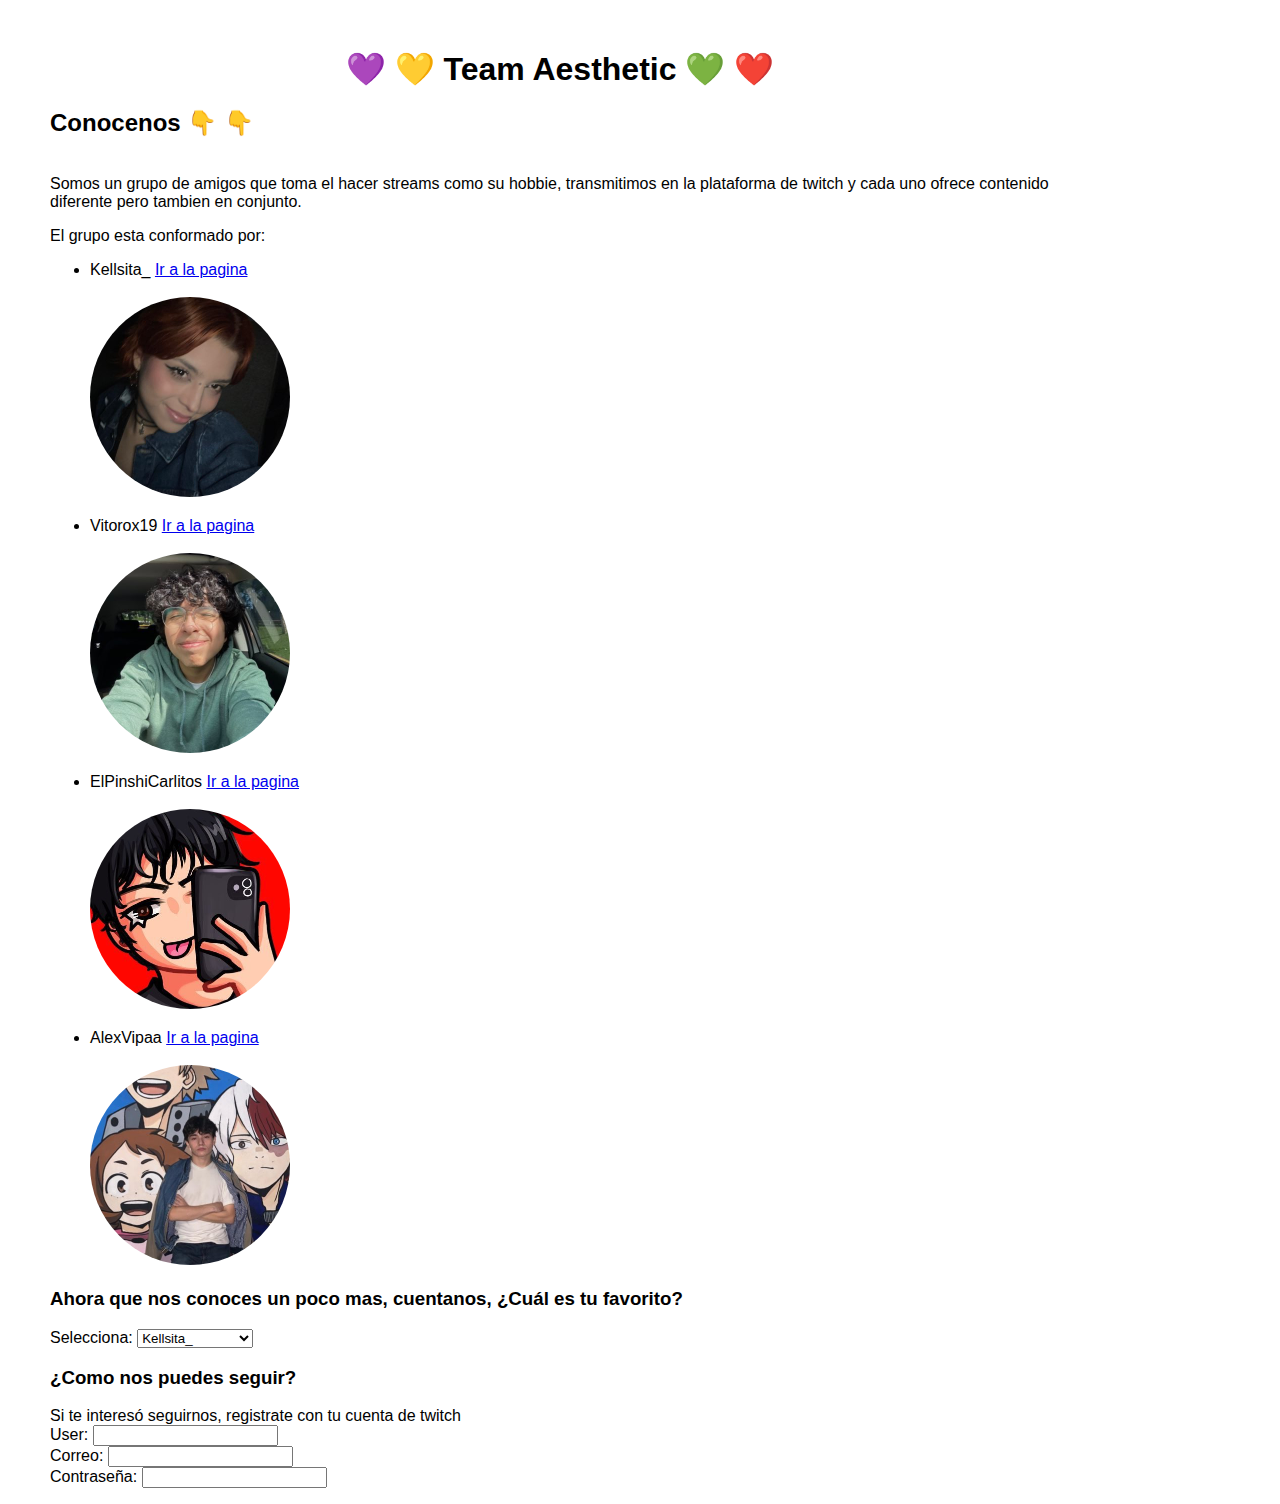
<file: index.html>
<!DOCTYPE html>
<html lang="es">
<head>
    <meta charset="UTF-8">
    <meta name="viewport" content="width=device-width, initial-scale=1.0">
    <title>Evidencia1</title>
</head>
<body>
<div class="margen">    
    <link rel="stylesheet" href="disenio.css">
    <p>
        <h1 class="titulo">
            &#128156; &#128155; Team Aesthetic &#128154; ❤️
        </h1>
            <h2>
                Conocenos &#128071; &#128071;
            </h2>
            <br>
            Somos un grupo de amigos que toma el hacer streams como su hobbie, transmitimos en la plataforma de twitch y cada uno ofrece contenido diferente pero tambien en conjunto.
    </p>
    <p>
        El grupo esta conformado por:
        <ul>
            <p><li>Kellsita_ <a href="kells.html">Ir a la pagina</a>
                <br>
                <br>
                <img src="imagenes/icon_kells.jpg" alt="Foto de perfil de Kellsita_" class="redondeado">
                <br>
            </li>
            </p>
            
            <p><li>Vitorox19 <a href="vitoro.html">Ir a la pagina</a>
                <br>
                <br>
                <img src="imagenes/icon_vitoro.png" alt="Foto de perfil de Vitorox19" class="redondeado">
                <br>
            </li>
            </p>
            
            <p><li>ElPinshiCarlitos <a href="carlos.html">Ir a la pagina</a>
                <br>
                <br>
                <img src="imagenes/icon_carlos.png" alt="Foto de perfil de ElPinshiCarlitos" class="redondeado">
                <br>
            </li>
            </p>
            
            <p><li>AlexVipaa <a href="vipa.html">Ir a la pagina</a>
                <br>
                <br>
                <img src="imagenes/icon_vipa.png" alt="Foto de perfil de AlexVipaa" class="redondeado">
                <br>
            </li>
            </p>   
        </ul>
        
    </p>

    <p>
        <form:action>
        <h3>
            Ahora que nos conoces un poco mas, cuentanos, ¿Cuál es tu favorito?
        </h3>

        <div>
            <label for="Streamer">Selecciona: </label>
            <select name="Streamer" id="">Streamer
                <option value="Kellsita_">Kellsita_</option>
                <option value="Vitorox19">Vitorox19</option>
                <option value="AlexVipaa">AlexVipaa</option>
                <option value="ElPinshiCarlitos">ElPinshiCarlitos</option>
            </select>
    </p>

    <p>
        <h3>
            ¿Como nos puedes seguir?
        </h3>
            Si te interesó seguirnos, registrate con tu cuenta de twitch 
            <div>        
                <label for="User">User: </label>
                <input type="text" name="User" id="User">
            </div>

            <div>
                <label for="Correo">Correo:</label>
                <input type="email" name="Correo" id="Correo">
            </div>

            <div>
                <label for="Contraseña">Contraseña:</label>
                <input type="password" name="Contraseña" id="Contraseña">
            </div>
        
        </form:action>
        
    </p>
</div>
</body>
</html>
</file>
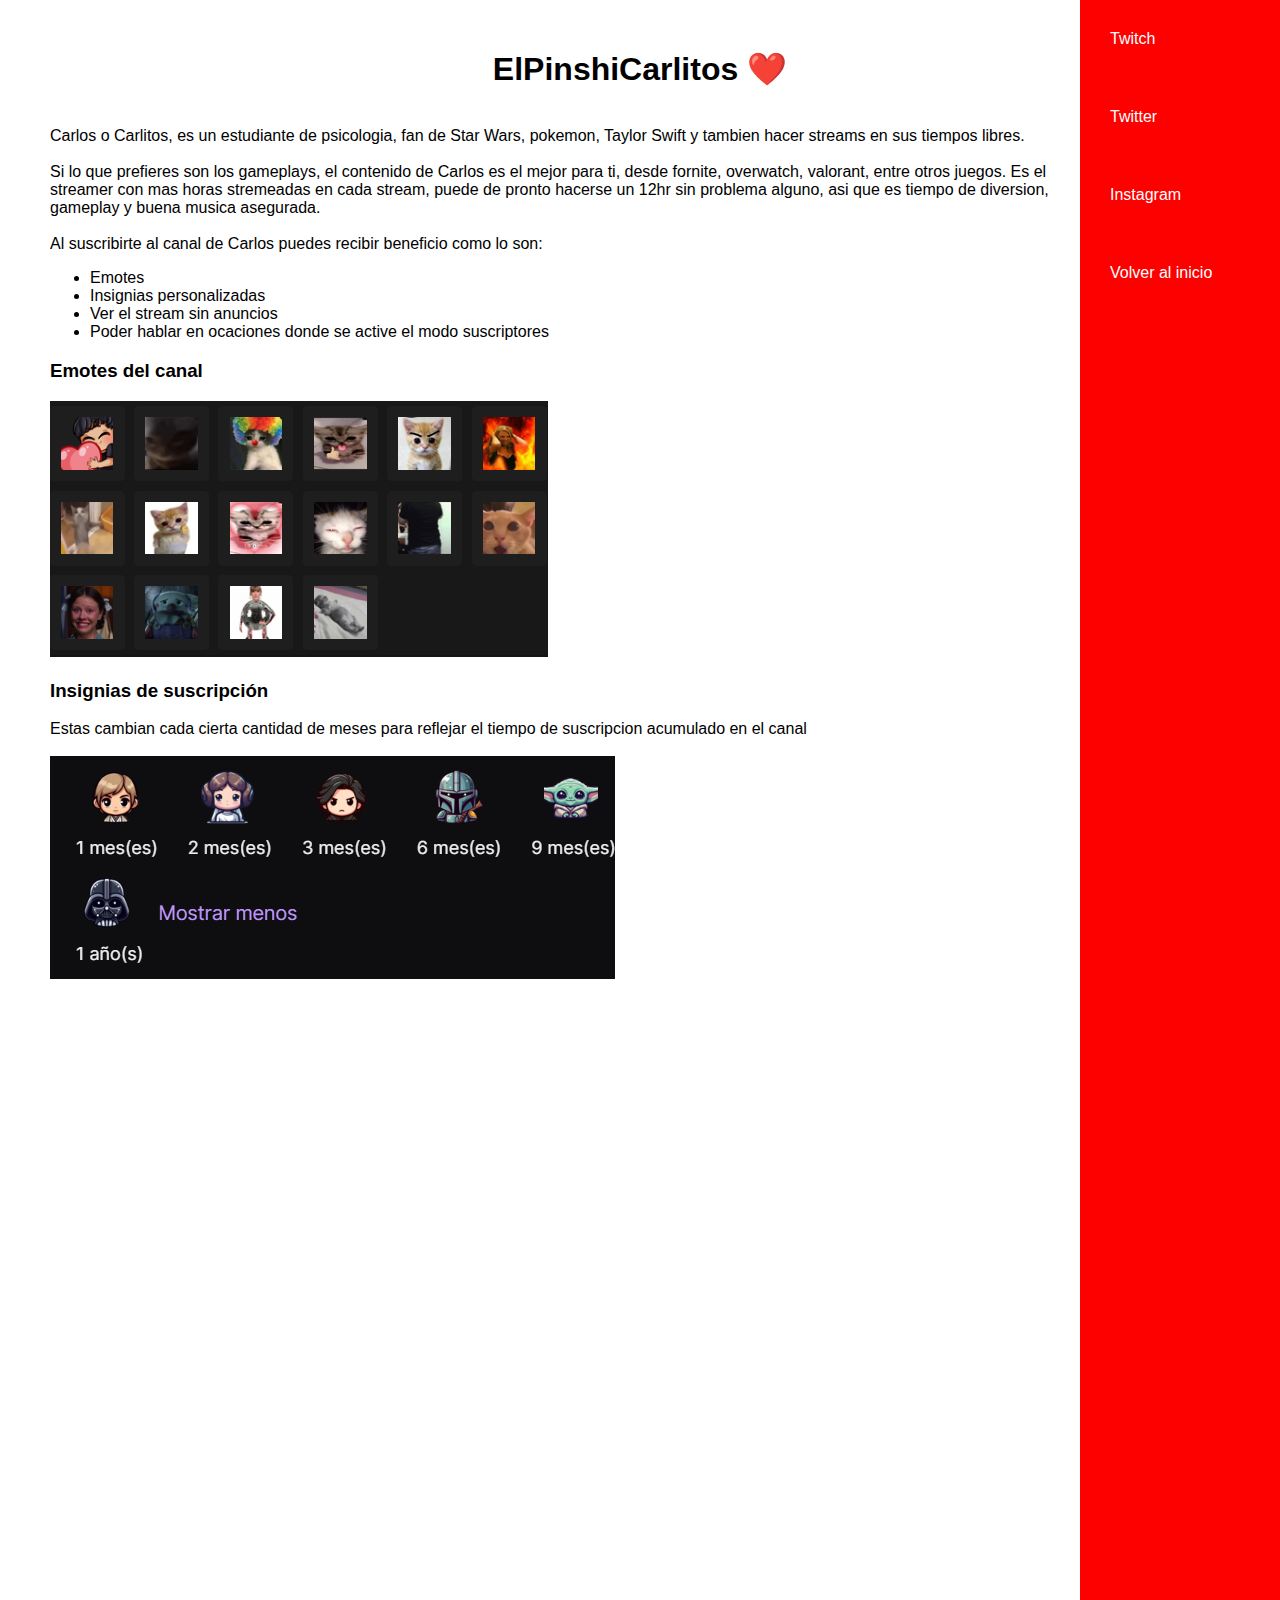
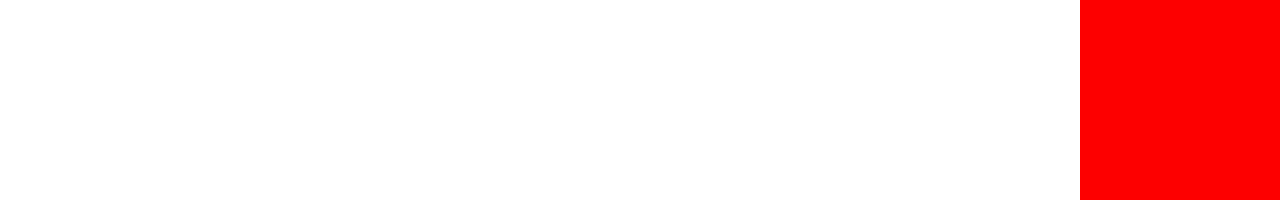
<file: carlos.html>
<!DOCTYPE html>
<html lang="es">
<head>
    <meta charset="UTF-8">
    <meta name="viewport" content="width=device-width, initial-scale=1.0">
    <title>ElPinshiCarlitos</title>
</head>
<link rel="stylesheet" href="disenio.css">
<body>
    <h1 class="titulo">
        ElPinshiCarlitos ❤️
    </h1>
    <p>
        <div class="menu_carlos">
            <ul>
                <li><a href="https://www.twitch.tv/ElPinshiCarlitos" target="_blank" ="twitch">Twitch</a></li>
                <li><a href="https://twitter.com/pinshicarlitos" target="_blank" ="Twitter">Twitter</a></li>
                <li><a href="https://www.instagram.com/pinshicarlitos/" target="_blank" class="Instagram">Instagram</a></li>
                <li><a href="index.html" class="inicio">Volver al inicio</a></li>
            </ul> 
        </div>
    </p>
<div class="margen">    
    <p>
        <br>
        Carlos o Carlitos, es un estudiante de psicologia, fan de Star Wars, pokemon, Taylor Swift y tambien hacer streams en sus tiempos libres. 
        <br>
        <br>
        Si lo que prefieres son los gameplays, el contenido de Carlos es el mejor para ti, desde fornite, overwatch, valorant, entre otros juegos. Es el streamer con mas horas stremeadas en cada stream, puede de pronto hacerse un 12hr sin problema alguno, asi que es tiempo de diversion, gameplay y buena musica asegurada.
        <br>
        <br>
        Al suscribirte al canal de Carlos puedes recibir beneficio como lo son:
        <ul>
            <li>
                Emotes
            </li>
            <li>
                Insignias personalizadas
            </li>
            <li>
                Ver el stream sin anuncios 
            </li>
            <li>
                Poder hablar en ocaciones donde se active el modo suscriptores
            </li>
        </ul>
    </p>

    <p>
        <h3>
            Emotes del canal 
        </h3>
        <img src="imagenes/emotes_carlos.png" alt="Seccion de emotes del canal de Carlos">
    </p>

    <p>
        <h3>
            Insignias de suscripción 
        </h3>   
        Estas cambian cada cierta cantidad de meses para reflejar el tiempo de suscripcion acumulado en el canal 
        <br>
        <br>
        <img src="imagenes/insignias_carlos.png" alt="Seccion de insignias del canal de Carlos">
    </p>
</div>
</body>
</html>
</file>
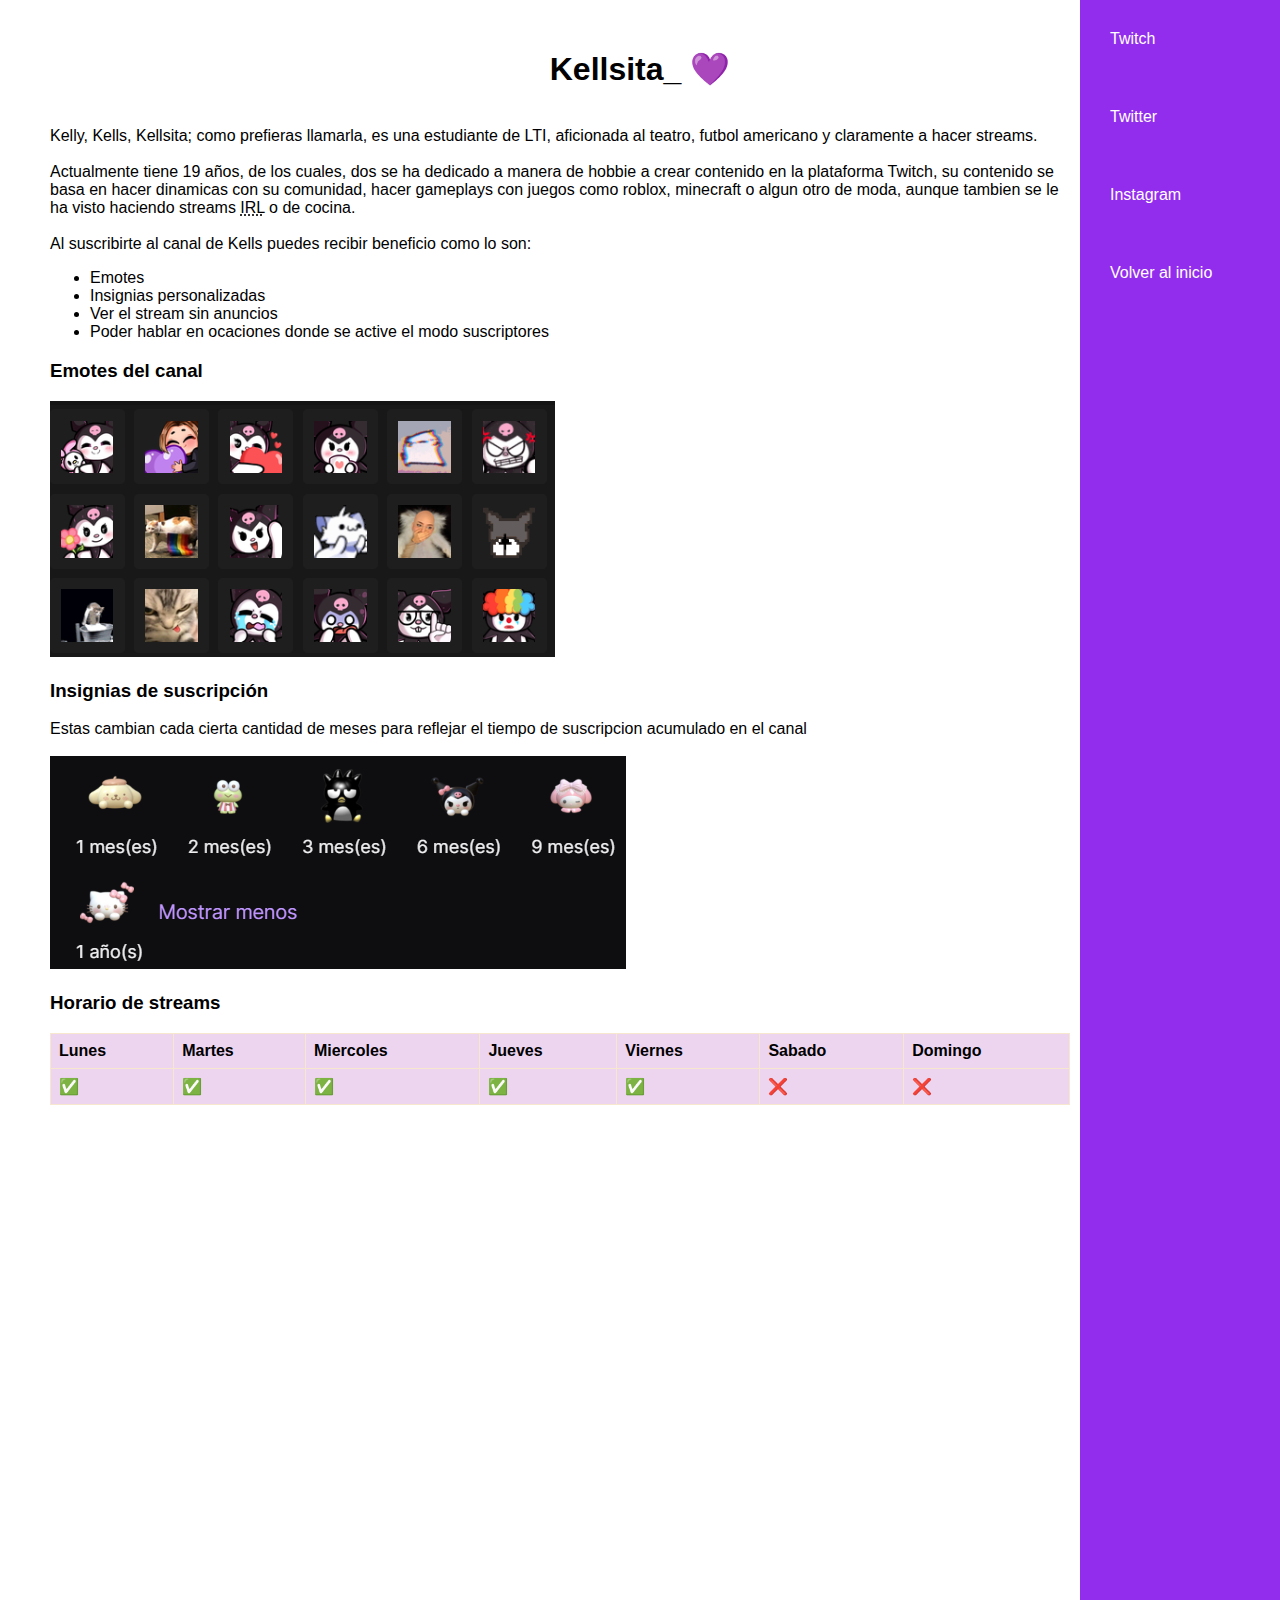
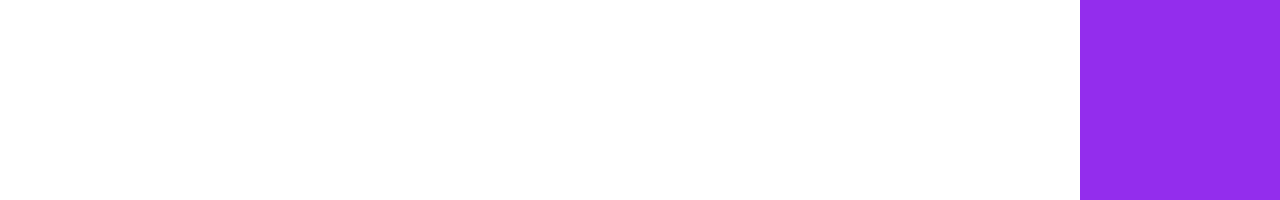
<file: kells.html>
<!DOCTYPE html>
<html lang="es">
<head>
    <meta charset="UTF-8">
    <meta name="viewport" content="width=device-width, initial-scale=1.0">
    <title>Kellsita_</title>
</head>
<body>
    <link rel="stylesheet" href="disenio.css">   
    <h1 class="titulo">
        Kellsita_ &#128156;
    </h1>
<p>
    <div class="menu_kells">
        <ul>
            <li><a href="https://www.twitch.tv/kellsita_" target="_blank" ="twitch">Twitch</a></li>
            <li><a href="https://twitter.com/Kellsita_" target="_blank" ="Twitter">Twitter</a></li>
            <li><a href="https://www.instagram.com/kellsita_/" target="_blank" class="Instagram">Instagram</a></li>
            <li><a href="index.html" class="inicio">Volver al inicio</a></li>
        </ul>
    </div>
</p>
<div class="margen">
    <p>       
        <br>
        Kelly, Kells, Kellsita; como prefieras llamarla, es una estudiante de LTI, aficionada al teatro, futbol americano y claramente a hacer streams. 
        <br>
        <br>
        Actualmente tiene 19 años, de los cuales, dos se ha dedicado a manera de hobbie a crear contenido en la plataforma Twitch, su contenido se basa en hacer dinamicas con su comunidad, hacer gameplays con juegos como roblox, minecraft o algun otro de moda, aunque tambien se le ha visto haciendo streams <abbr title="In real life">IRL</abbr> o de cocina.
        <br> 
        <br>
        Al suscribirte al canal de Kells puedes recibir beneficio como lo son:
        <ul>
            <li>
                Emotes
            </li>
            <li>
                Insignias personalizadas
            </li>
            <li>
                Ver el stream sin anuncios 
            </li>
            <li>
                Poder hablar en ocaciones donde se active el modo suscriptores
            </li>
        </ul>
    </p>

    <p>
        <h3>
            Emotes del canal 
        </h3>
        <img src="imagenes/emotes_kells.png" alt="Seccion de emotes del canal de kells">
    </p>

    <p>
        <h3>
            Insignias de suscripción 
        </h3>   
        Estas cambian cada cierta cantidad de meses para reflejar el tiempo de suscripcion acumulado en el canal 
        <br>
        <br>
        <img src="imagenes/insignias_kells.png" alt="Seccion de insignias del canal de kells">
    </p>

    <p>
        <style>
            table {
                width: 100%; /* Ancho completo de la tabla */
                border-collapse: collapse; /* Combinar bordes de celdas */
            }
            th, td {
                border: 1px solid #f7e7cf; /* Bordes de celdas */
                padding: 8px; /* Espacio interno de celdas */
                text-align: left; /* Alinear texto a la izquierda */
            }
            th {
                background-color: #edd5f0; /* Color de fondo de encabezados */
            }
        </style>

        <h3>Horario de streams</h3>
        <table> 
            <tr>
                <th>Lunes</th>
                <th>Martes</th>
                <th>Miercoles</th>
                <th>Jueves</th>
                <th>Viernes</th>
                <th>Sabado</th>
                <th>Domingo</th>
            </tr>
            <tr>
                <th>✅</th>
                <th>✅</th>
                <th>✅</th>
                <th>✅</th>
                <th>✅</th>
                <th>❌</th>
                <th>❌</th>
            </tr>
        </table>
    </p>
    
</div>       
</body>
</html>
</file>
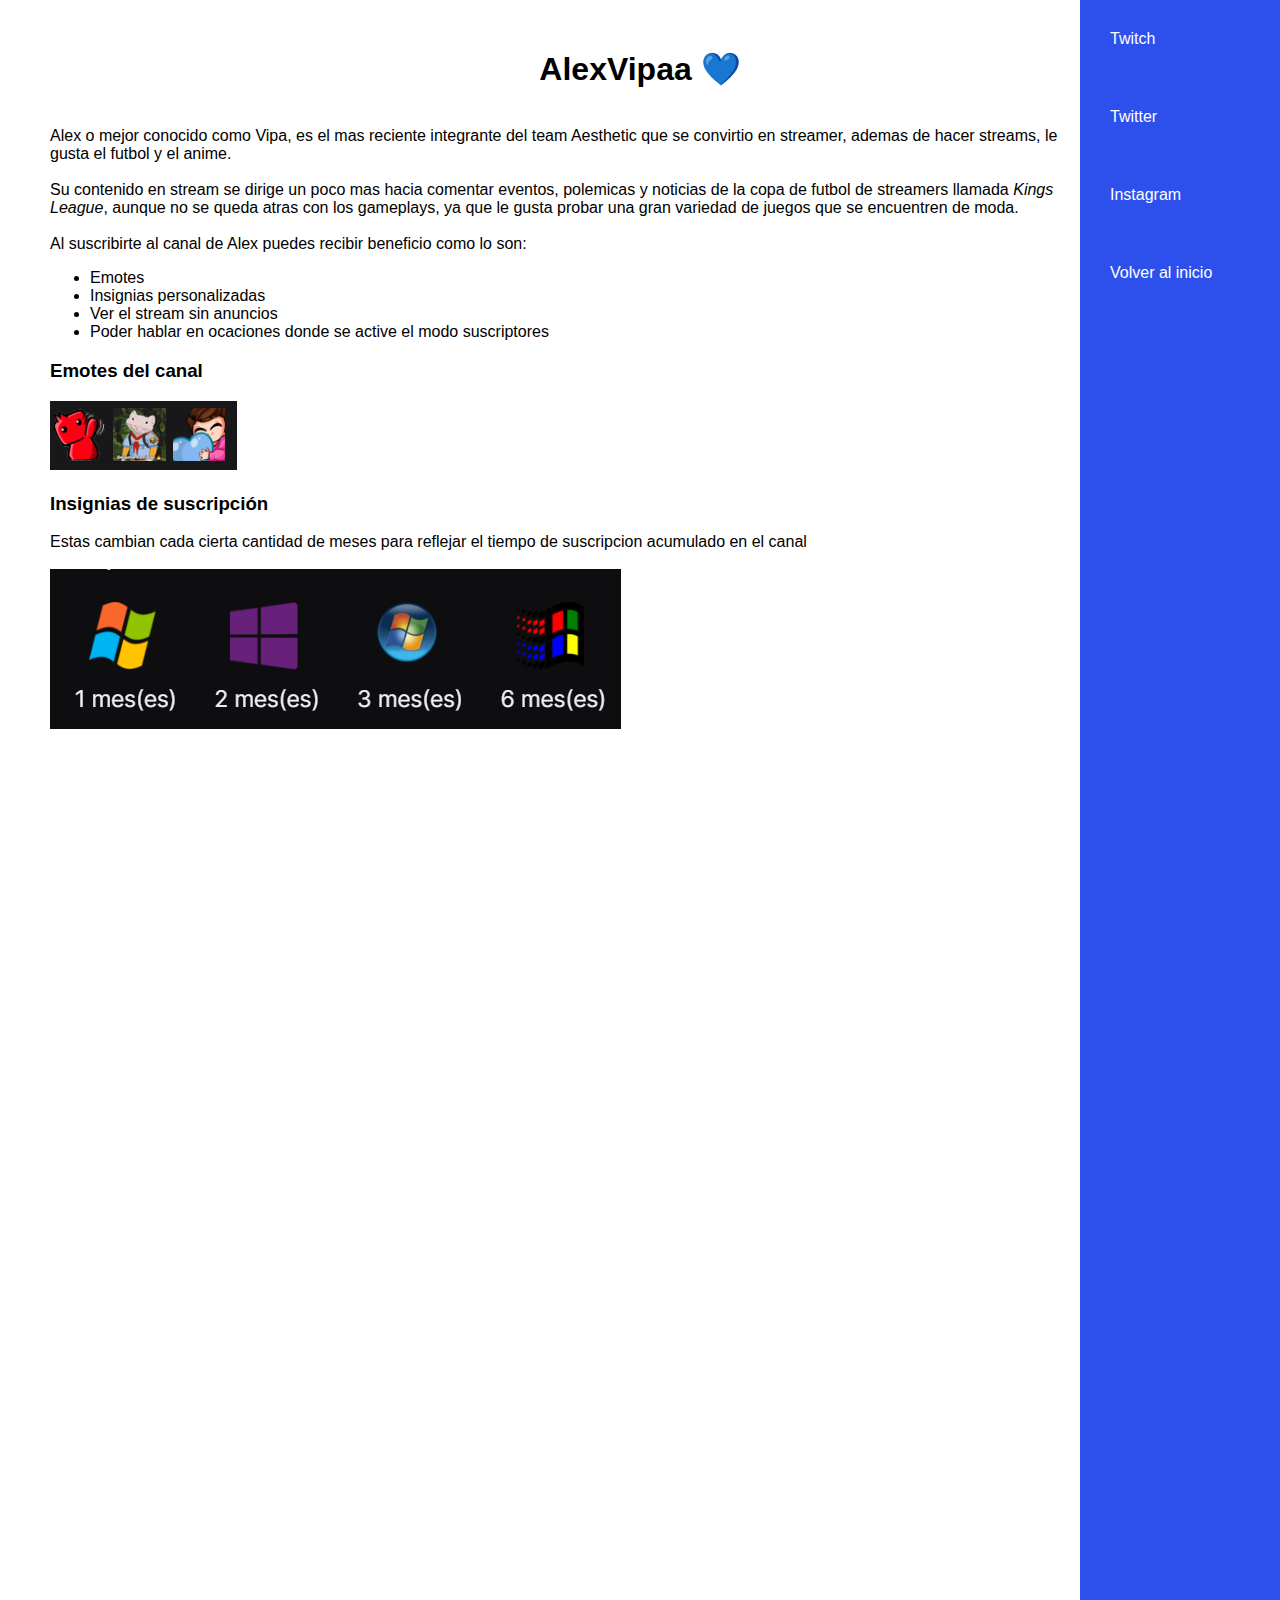
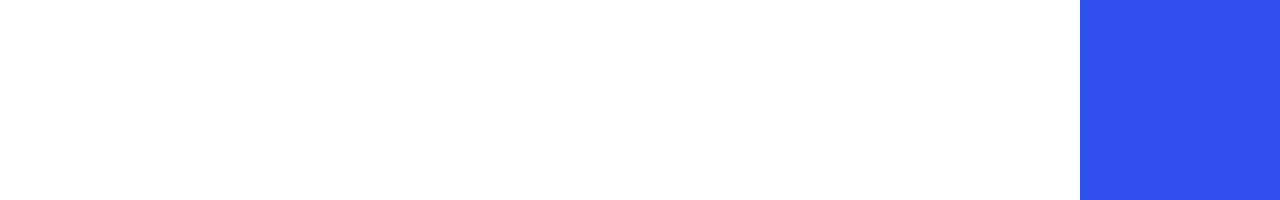
<file: vipa.html>
<!DOCTYPE html>
<html lang="es">
<head>
    <meta charset="UTF-8">
    <meta name="viewport" content="width=device-width, initial-scale=1.0">
    <title>AlexVipaa</title>
</head>
<link rel="stylesheet" href="disenio.css">
<body>
    <h1 class="titulo">
        AlexVipaa 💙
    </h1>
    <p>
        <div class="menu_vipa">
            <ul>
                <li><a href="https://www.twitch.tv/AlexVipaa" target="_blank" ="twitch">Twitch</a></li>
                <li><a href="https://twitter.com/AlexVipaa" target="_blank" ="Twitter">Twitter</a></li>
                <li><a href="https://www.instagram.com/alexvipaa/" target="_blank" class="Instagram">Instagram</a></li>
                <li><a href="index.html" class="inicio">Volver al inicio</a></li>
            </ul>
        </div>
    </p>
<div class="margen">    
    <p>
        <br>
        Alex o mejor conocido como Vipa, es el mas reciente integrante del team Aesthetic que se convirtio en streamer, ademas de hacer streams, le gusta el futbol y el anime. 
        <br>
        <br>
        Su contenido en stream se dirige un poco mas hacia comentar eventos, polemicas y noticias de la copa de futbol de streamers llamada <i>Kings League</i>, aunque no se queda atras con los gameplays, ya que le gusta probar una gran variedad de juegos que se encuentren de moda.
        <br> 
        <br>
        Al suscribirte al canal de Alex puedes recibir beneficio como lo son:
        <ul>
            <li>
                Emotes
            </li>
            <li>
                Insignias personalizadas
            </li>
            <li>
                Ver el stream sin anuncios 
            </li>
            <li>
                Poder hablar en ocaciones donde se active el modo suscriptores
            </li>
        </ul>
    </p>

    <p>
        <h3>
            Emotes del canal 
        </h3>
        <img src="imagenes/emotes_vipa.png" alt="Seccion de emotes del canal de Vipa">
    </p>

    <p>
        <h3>
            Insignias de suscripción 
        </h3>   
        Estas cambian cada cierta cantidad de meses para reflejar el tiempo de suscripcion acumulado en el canal 
        <br>
        <br>
        <img src="imagenes/insignias_vipa.png" alt="Seccion de insignias del canal de Vipa">
    </p>
</div>
</body>
</html>
</file>
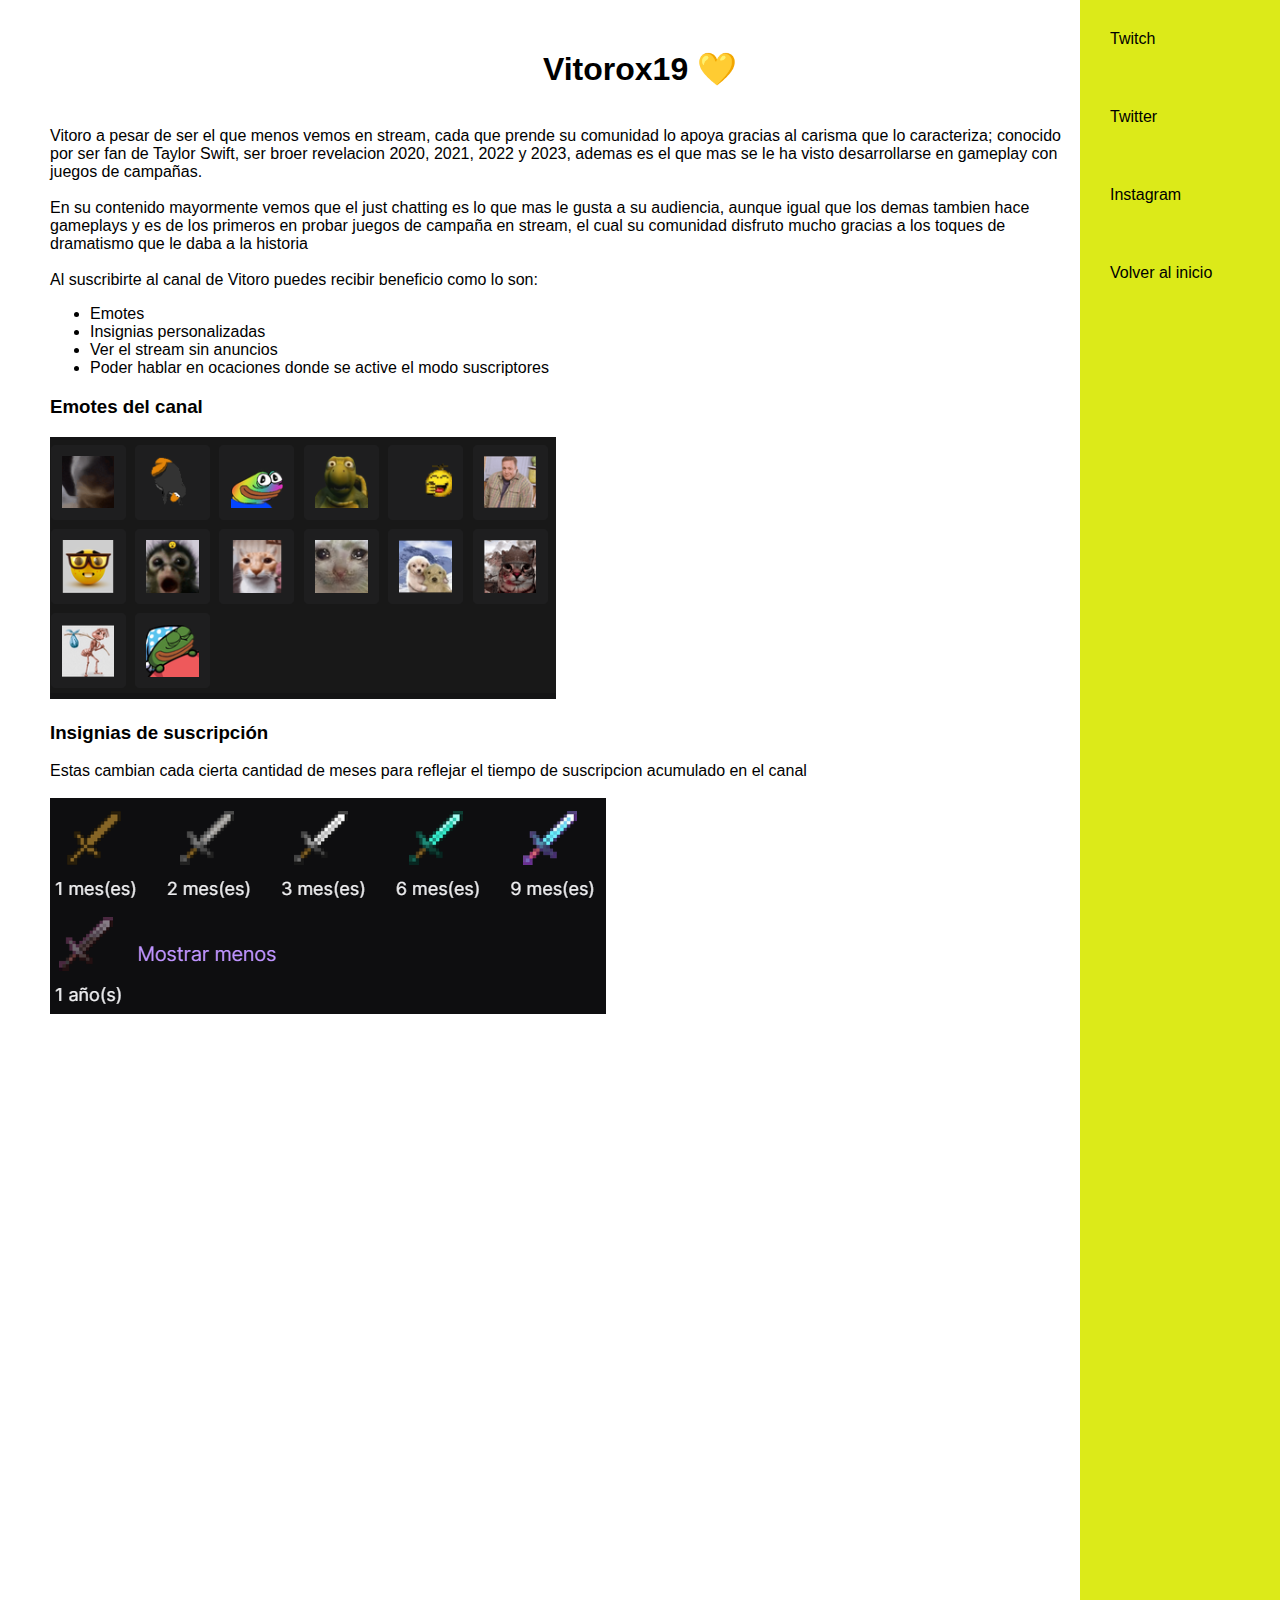
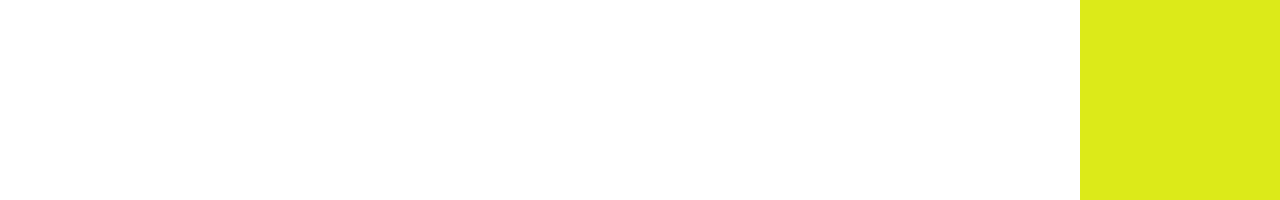
<file: vitoro.html>
<!DOCTYPE html>
<html lang="es">
<head>
    <meta charset="UTF-8">
    <meta name="viewport" content="width=device-width, initial-scale=1.0">
    <title>Vitorox19</title>  
</head>
<body>
    <link rel="stylesheet" href="disenio.css">   
    <h1 class="titulo">
        Vitorox19 💛
    </h1>
    <p>
        <div class="menu_vitoro">
            <ul>
                <li><a href="https://www.twitch.tv/Vitorox19" target="_blank" ="twitch">Twitch</a></li>
                <li><a href="https://twitter.com/vitorox19" target="_blank" ="Twitter">Twitter</a></li>
                <li><a href="https://www.instagram.com/vitorox19" target="_blank" class="Instagram">Instagram</a></li>
                <li><a href="index.html" class="inicio">Volver al inicio</a></li>
            </ul>
        </div>
    </p>
<div class="margen">
    <p>
        <br>
        Vitoro a pesar de ser el que menos vemos en stream, cada que prende su comunidad lo apoya gracias al carisma que lo caracteriza; conocido por ser fan de Taylor Swift, ser broer revelacion 2020, 2021, 2022 y 2023, ademas es el que mas se le ha visto desarrollarse en gameplay con juegos de campañas.
        <br>
        <br>
        En su contenido mayormente vemos que el just chatting es lo que mas le gusta a su audiencia, aunque igual que los demas tambien hace gameplays y es de los primeros en probar juegos de campaña en stream, el cual su comunidad disfruto mucho gracias a los toques de dramatismo que le daba a la historia 
        <br> 
        <br>
        Al suscribirte al canal de Vitoro puedes recibir beneficio como lo son:
        <ul>
            <li>
                Emotes
            </li>
            <li>
                Insignias personalizadas
            </li>
            <li>
                Ver el stream sin anuncios 
            </li>
            <li>
                Poder hablar en ocaciones donde se active el modo suscriptores
            </li>
        </ul>
    </p>

    <p>
        <h3>
            Emotes del canal 
        </h3>
        <img src="imagenes/emotes_vitoro.png" alt="Seccion de emotes del canal de kells">
    </p>

    <p>
        <h3>
            Insignias de suscripción 
        </h3>   
        Estas cambian cada cierta cantidad de meses para reflejar el tiempo de suscripcion acumulado en el canal 
        <br>
        <br>
        <img src="imagenes/insignias_vitoro.png" alt="Seccion de insignias del canal de kells">
    </p>
</div>
</body>
</html>
</file>
<file: disenio.css>
body {
    margin: 0;
    padding: 0;
    font-family: Arial, sans-serif;
}

body {
    margin: 0;
    padding: 0;
    font-family: Arial, sans-serif;
}

.titulo {
    text-align: center; 
    margin-top: 50px; 
}

.margen {
    margin-left: 50px; 
    margin-right: 210px;
}

.menu_kells {
    position: absolute; 
    width: 100%;
    height: 100vh;
}

.menu_kells {
    position: absolute; 
    top: 0; 
    right: 0; 
    width: 200px; 
    background-color: #932ded; 
    height: 200%; 
}

.menu_kells ul {
    list-style: none;
    padding: 0;
    margin: 0;
}

.menu_kells ul li {
    padding: 30px;
}

.menu_kells ul li a {
    color: #fff; 
    text-decoration: none;
    display: block;
}

.menu_kells ul li a:hover {
    background-color: #681ec1c2; 
}

.menu_carlos {
    position: absolute; 
    width: 100%;
    height: 100vh;
}

.menu_carlos {
    position: absolute; 
    top: 0; 
    right: 0; 
    width: 200px; 
    background-color: #fd0000; 
    height: 200%; 
}

.menu_carlos ul {
    list-style: none;
    padding: 0;
    margin: 0;
}

.menu_carlos ul li {
    padding: 30px;
}

.menu_carlos ul li a {
    color: #fff; 
    text-decoration: none;
    display: block;
}

.menu_carlos ul li a:hover {
    background-color: #920000bf; 
}

.menu_vipa {
    position: absolute; 
    width: 100%;
    height: 100vh;
}

.menu_vipa {
    position: absolute; 
    top: 0; 
    right: 0; 
    width: 200px; 
    background-color: #2d50ed; 
    height: 200%; 
}

.menu_vipa ul {
    list-style: none;
    padding: 0;
    margin: 0;
}

.menu_vipa ul li {
    padding: 30px;
}

.menu_vipa ul li a {
    color: #fff; 
    text-decoration: none;
    display: block;
}

.menu_vipa ul li a:hover {
    background-color: #123278af; 
}

.menu_vitoro {
    position: absolute; 
    width: 100%;
    height: 100vh;
}

.menu_vitoro {
    position: absolute; 
    top: 0; 
    right: 0; 
    width: 200px; 
    background-color: #dae90ef3; 
    height: 200%; 
}

.menu_vitoro ul {
    list-style: none;
    padding: 0;
    margin: 0;
}

.menu_vitoro ul li {
    padding: 30px;
}

.menu_vitoro ul li a {
    color: #000000; 
    text-decoration: none;
    display: block;
}

.menu_vitoro ul li a:hover {
    background-color: #808705c2; 
}

.redondeado {
    border-radius: 50%; 
    width: 200px; 
    height: 200px; 
}
</file>
